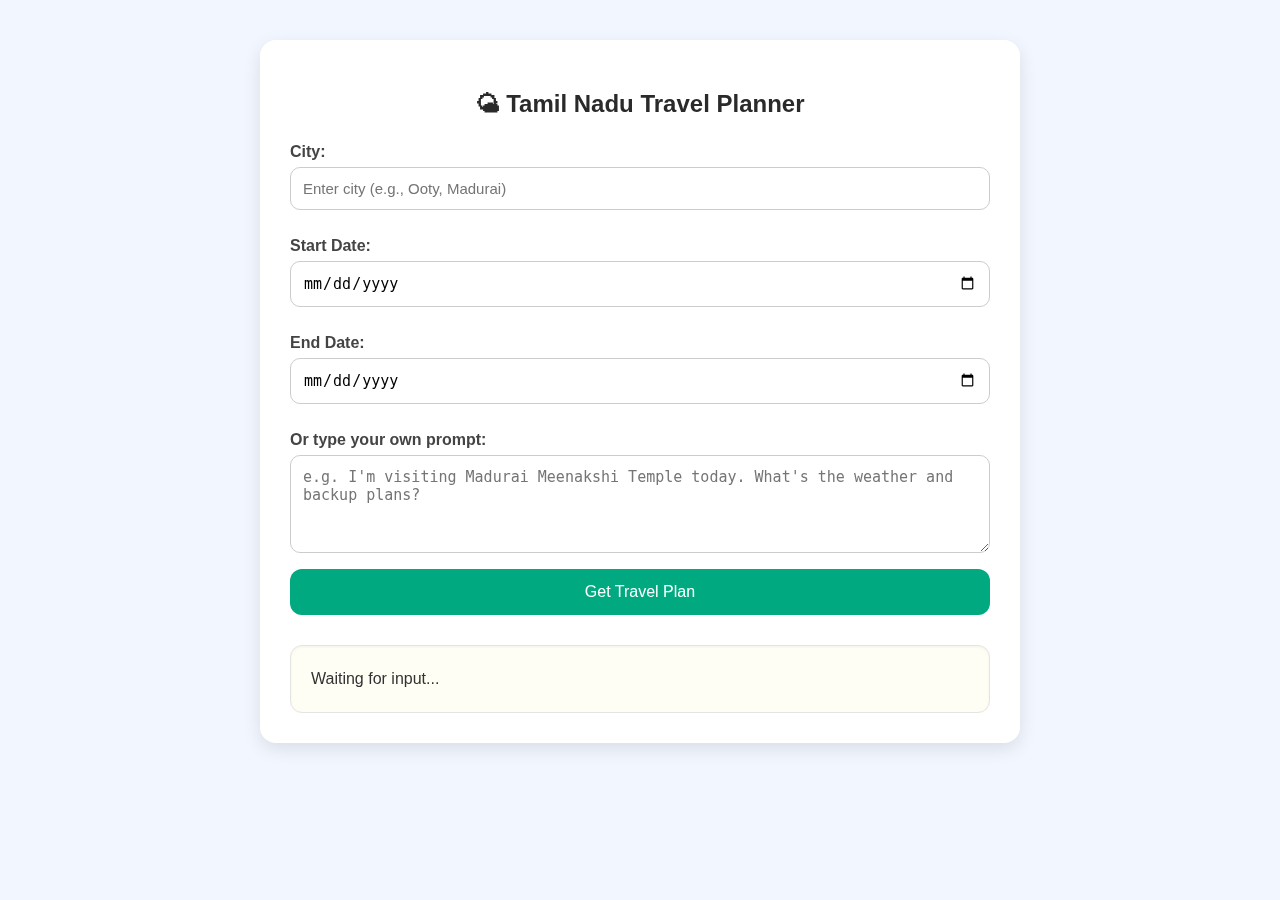
<file: ai api/index.html>
<!DOCTYPE html>
<html lang="en">
<head>
  <meta charset="UTF-8" />
  <title>☀️ Tamil Nadu Travel Planner</title>
  <link rel="stylesheet" href="style.css">
</head>
<body>

  <div class="container">
    <h2>🌤 Tamil Nadu Travel Planner</h2>

    <div class="input-section">
      <label for="cityInput">City:</label>
      <input type="text" id="cityInput" placeholder="Enter city (e.g., Ooty, Madurai)" />

      <label for="startDate">Start Date:</label>
      <input type="date" id="startDate" />

      <label for="endDate">End Date:</label>
      <input type="date" id="endDate" />

      <label for="customPrompt">Or type your own prompt:</label>
      <textarea id="customPrompt" rows="4" placeholder="e.g. I'm visiting Madurai Meenakshi Temple today. What's the weather and backup plans?"></textarea>

      <button onclick="generatePlan()">Get Travel Plan</button>
    </div>

    <div id="output" class="output-box">Waiting for input...</div>
  </div>

  <script src="k.js"></script>
</body>
</html>
</file>
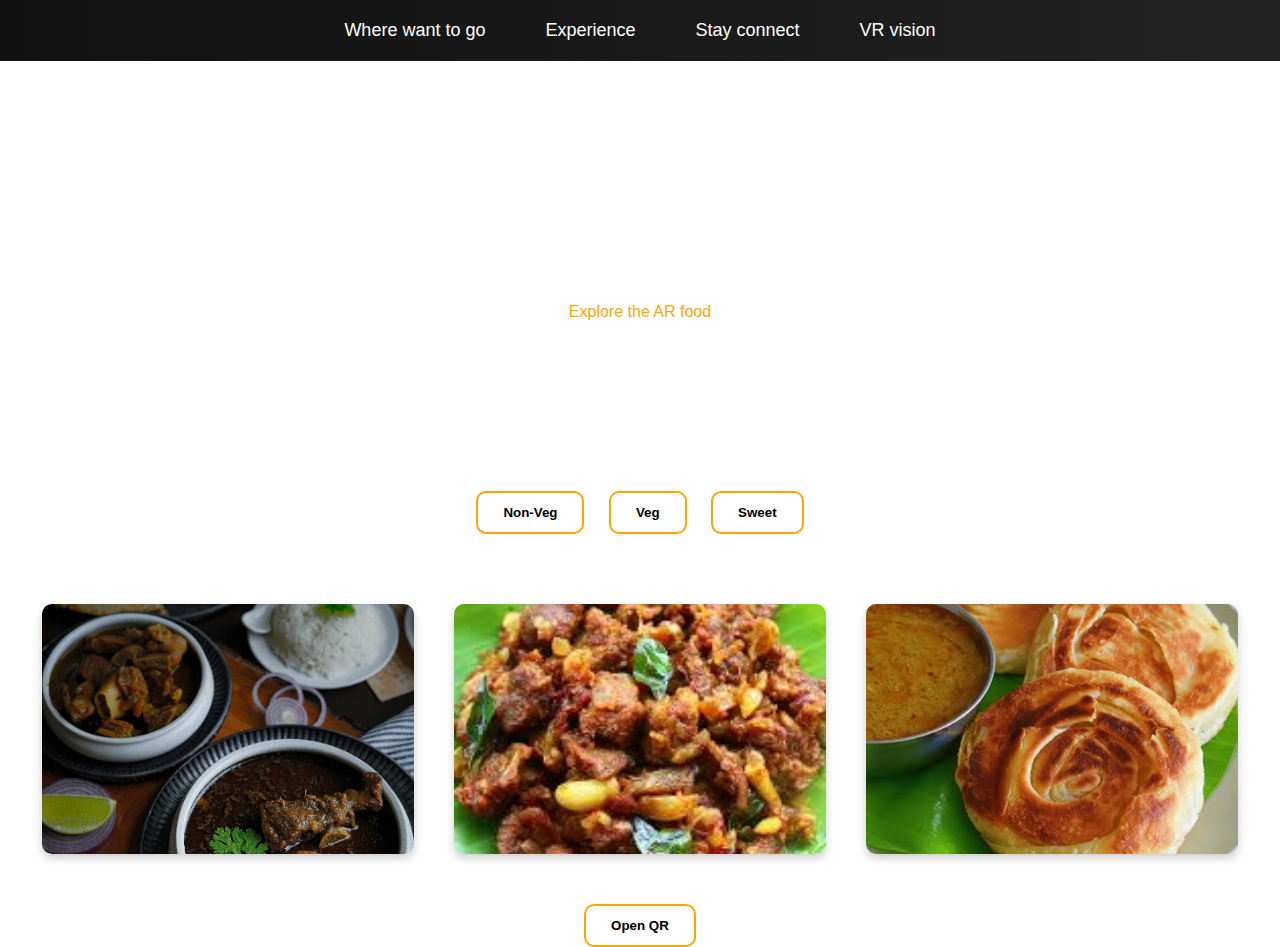
<file: AR/index.html>
<!DOCTYPE html>
<html lang="en">
<head>
  <meta charset="UTF-8" />
  <meta name="viewport" content="width=device-width, initial-scale=1.0"/>
  <title>Stay Selector</title>
  <link rel="stylesheet" href="style.css" />
</head>
<body>
  <header>
    <a href="#">Where want to go</a>
    <a href="#">Experience</a>
    <a href="#">Stay connect</a>
    <a href="#">VR vision</a>
  </header>

  <div class="hero">
    <h1>Food</h1>
    <p>Explore the AR food</p>
  </div>

  <div class="buttons">
    <button onclick="showContent('hotel')">Non-Veg</button>
    <button onclick="showContent('homestay')">Veg</button>
    <button onclick="showContent('resort')">Sweet</button>
  </div>

  <div class="image-container" id="imageContainer"><a href=""></a></div>

  <div class="qr-toggle">
    <button class="qr-button" onclick="toggleQR()">Open QR</button>
  </div>

  <div class="qr-container" id="qrContainer" style="display: none;"></div>

  <script src="script.js"></script>
</body>
</html>
</file>
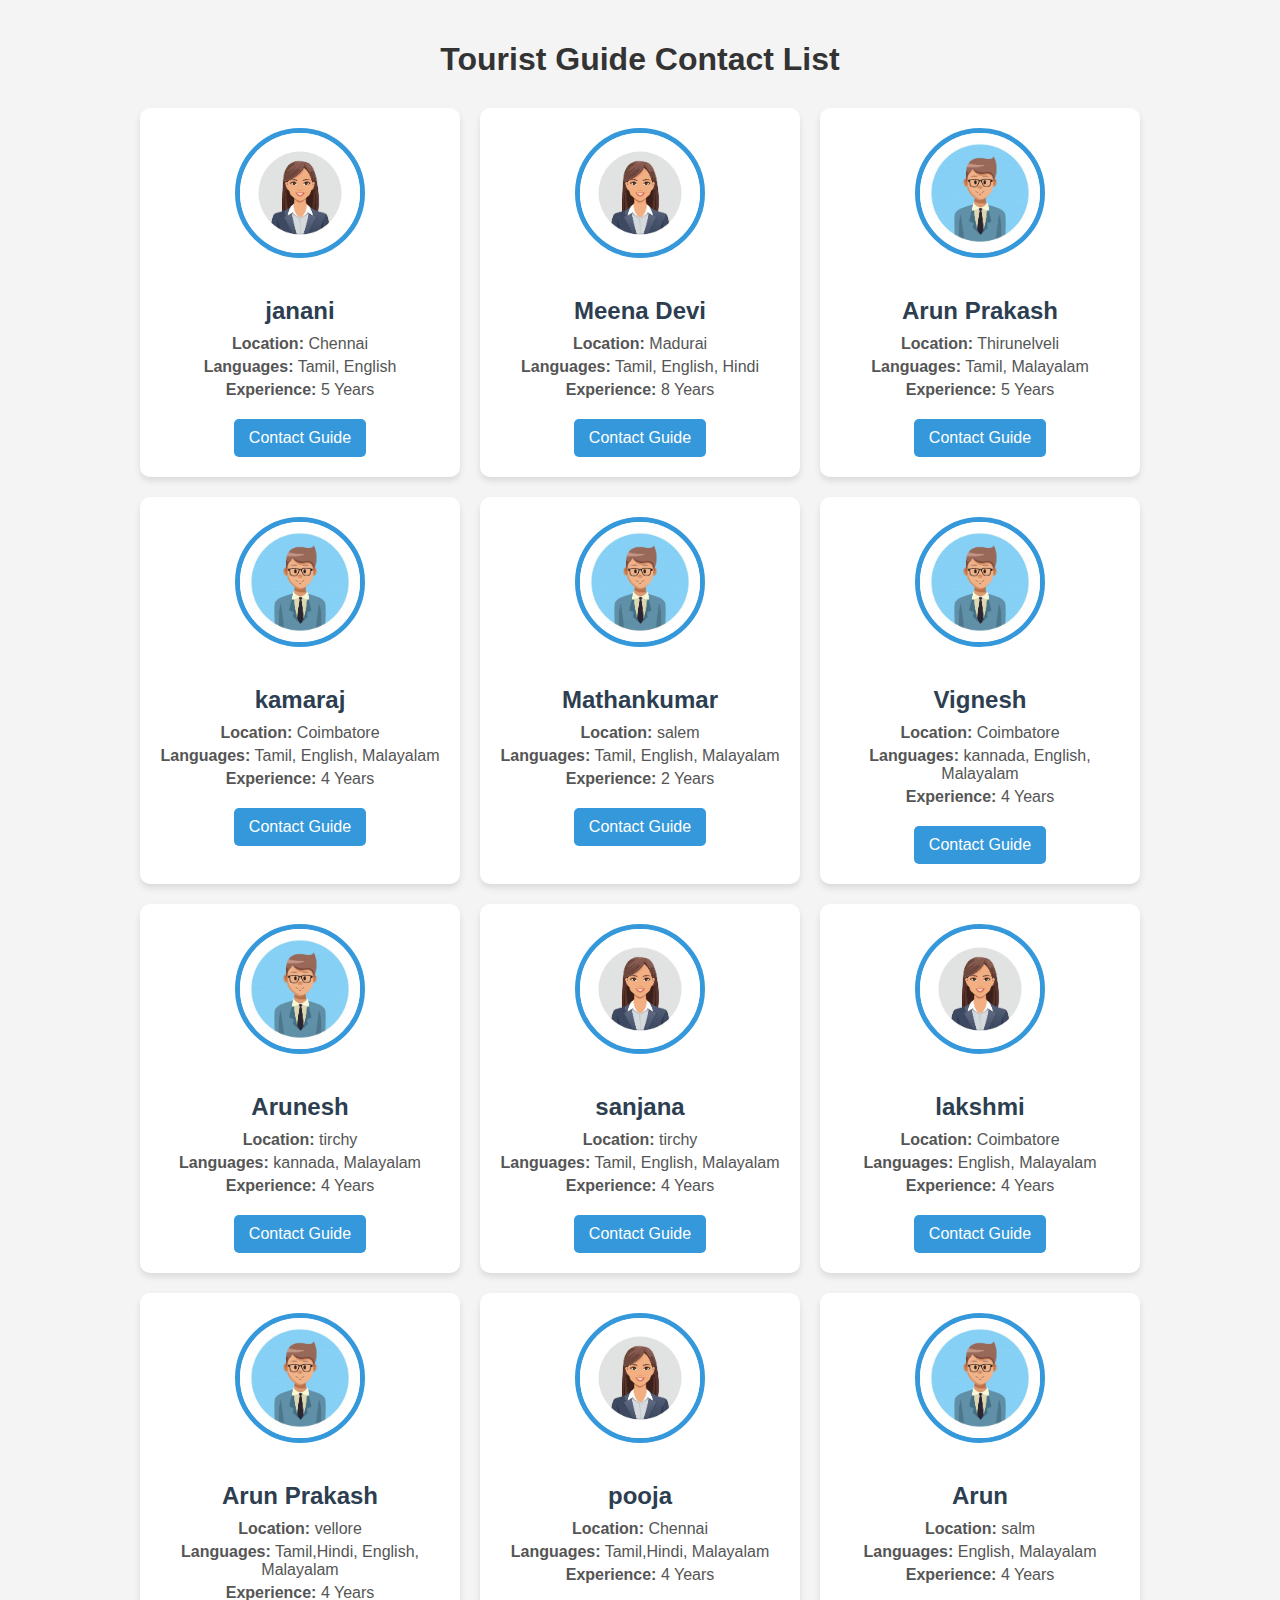
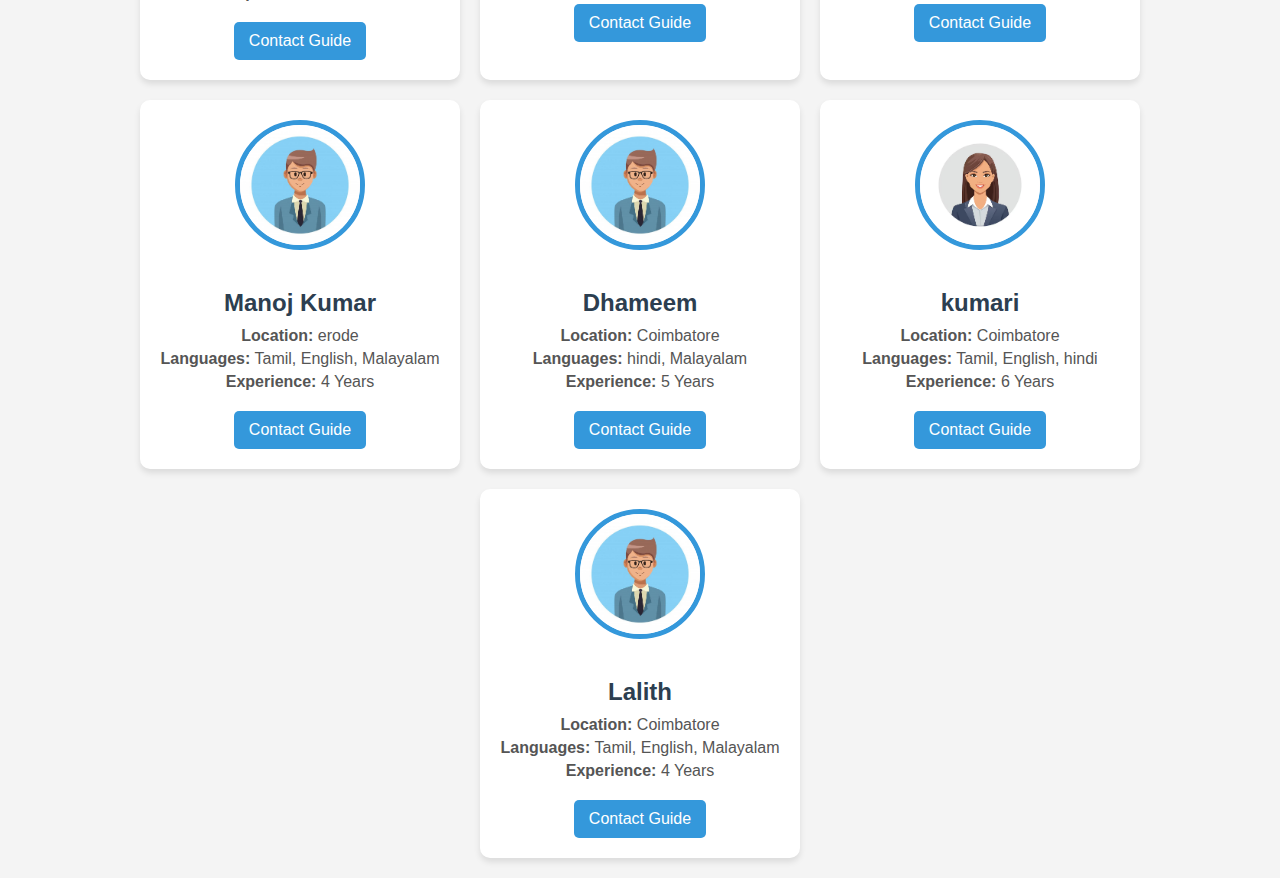
<file: guide/index.html>
<!DOCTYPE html>
<html lang="en">
<head>
    <meta charset="UTF-8">
    <meta name="viewport" content="width=device-width, initial-scale=1.0">
    <title>Guide Contact List</title>
    <link rel="stylesheet" href="style.css">
</head>
<body>

    <h1 class="title">Tourist Guide Contact List</h1>
    <div class="guide-list" id="guideList"></div>

    <script src="script.js"></script>
</body>
</html>
</file>
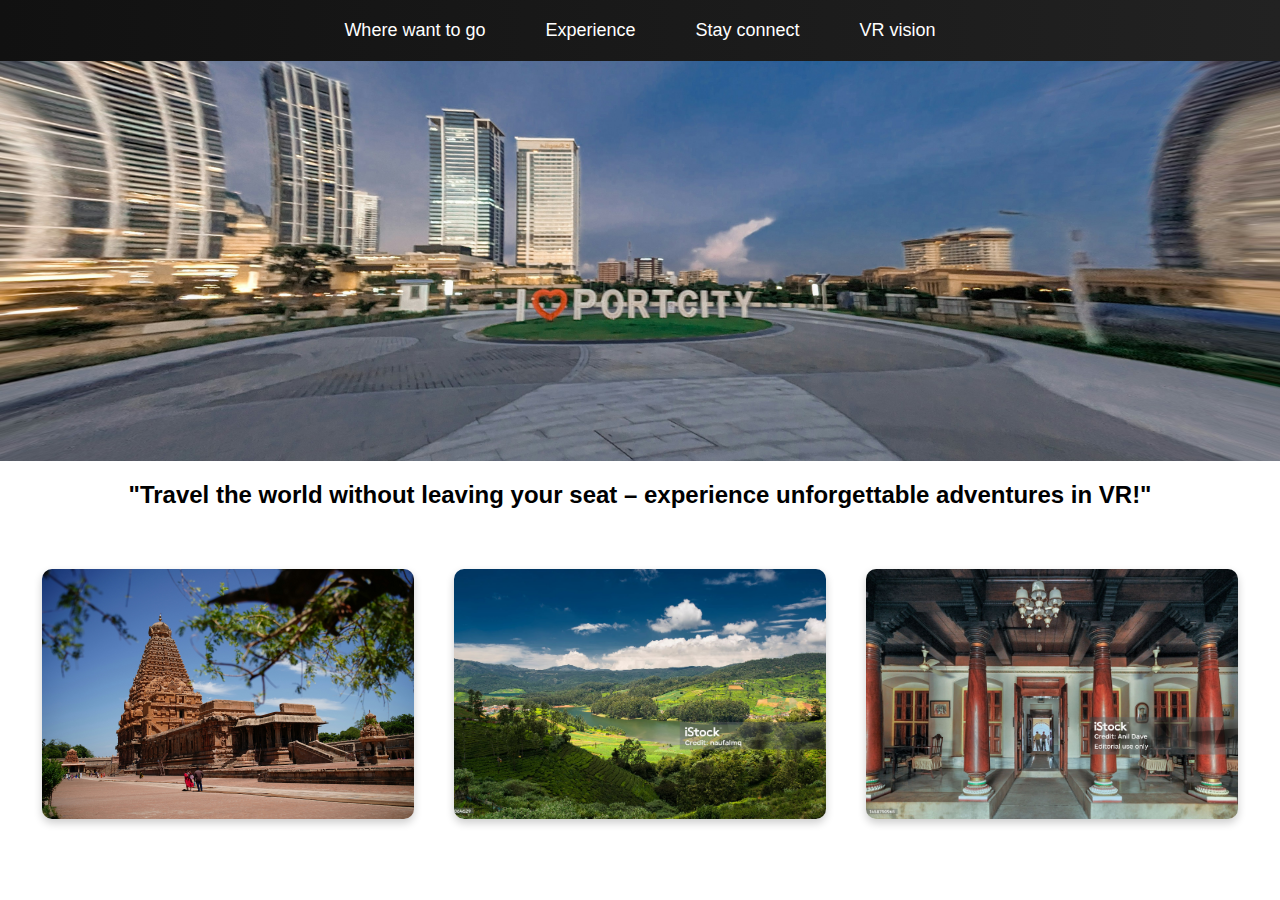
<file: VR/index.html>
<!DOCTYPE html>
<html lang="en">
<head>
  <meta charset="UTF-8" />
  <meta name="viewport" content="width=device-width, initial-scale=1.0"/>
  <title>Stay Selector</title>
  <link rel="stylesheet" href="style.css" />
</head>
<body>
  <header>
    <a href="#">Where want to go</a>
    <a href="#">Experience</a>
    <a href="#">Stay connect</a>
    <a href="#">VR vision</a>
  </header>

  <div class="hero">
    <h1></h1>
    
  </div>
  <center>
    <h2>"Travel the world without leaving your seat – experience unforgettable adventures in VR!"</h2>
   </center>
  

   <a href="../html/indexdup.html"><div class="image-container" id="imageContainer"></div></a>

  <div class="qr-container" id="qrContainer" style="display: none;"></div>

  <script src="script.js"></script>
</body>
</html>
</file>
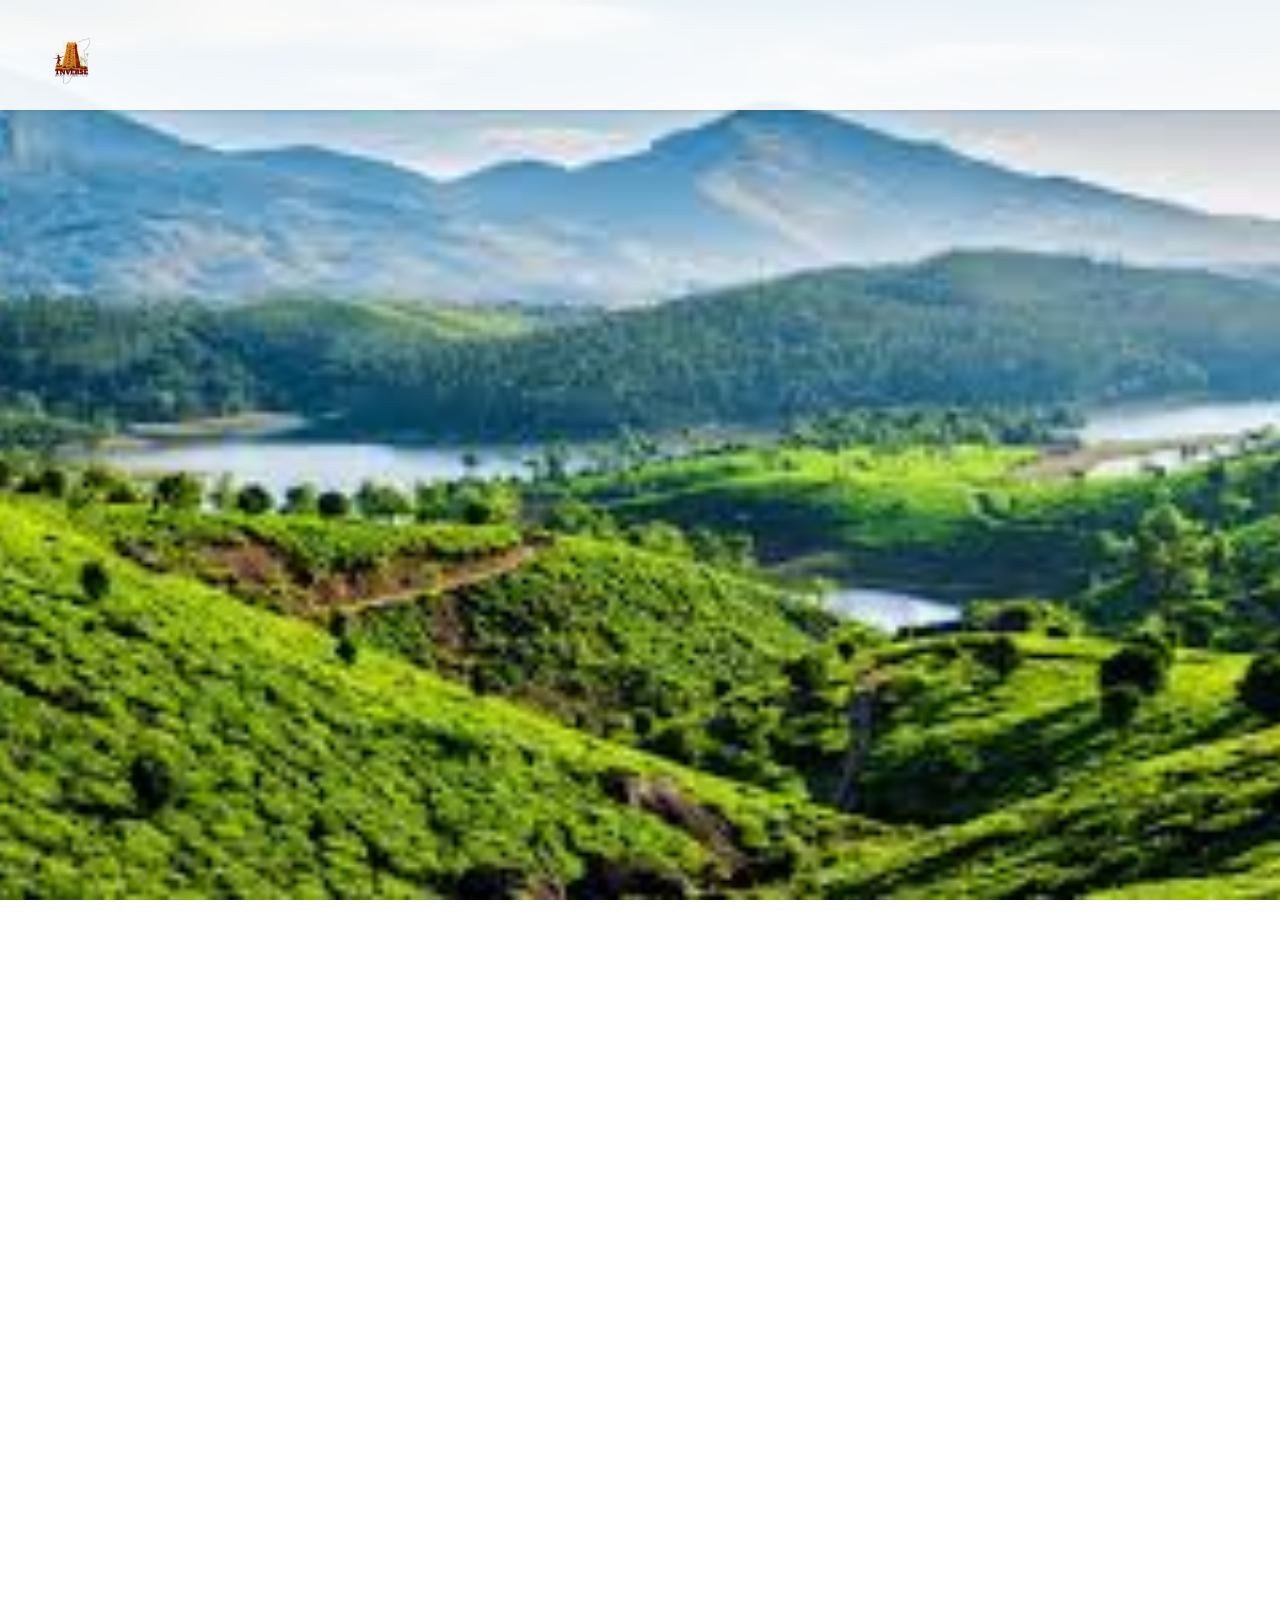
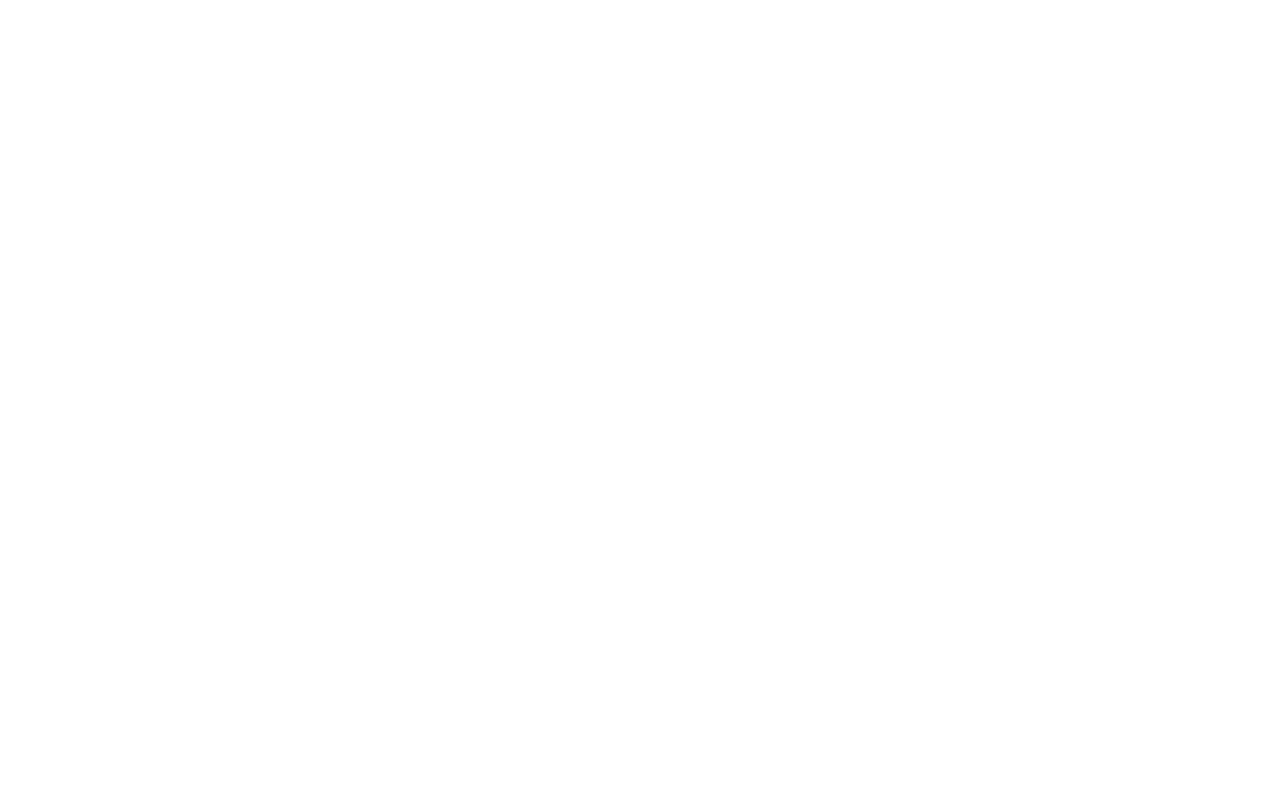
<file: hotel/book.html>
<!DOCTYPE html>
<html lang="en">
<head>
  <meta charset="UTF-8" />
  <meta name="viewport" content="width=device-width, initial-scale=1.0"/>
  <title>Hotel Listings</title>
  <link rel="stylesheet" href="style.css" />
</head>
<body>
  <header>
    <img src="img/logo.png" alt="Logo" />
  </header>

  <div class="container">

    <div class="hotel-card">
      <img src="img/christian-lambert-vmIWr0NnpCQ-unsplash.jpg" alt="Grand Vista Hotel" />
      <div class="hotel-info">
        <div class="hotel-name">Grand Vista Hotel<br> </div>
        <div class="location" style="color: blue; margin-top: 5px;">
          📍 city center
        </div>
        <div class="rating">★★★★☆ (4.5/5)</div>
        <div class="description">Located in the city center with luxurious amenities and stunning views.</div>
        <a href="booking.php" class="booking-button">Book Now</a>
      </div>
    </div>

    <div class="hotel-card">
      <img src="img/eddi-aguirre-ZAVHbpOn4Jk-unsplash.jpg" alt="Ocean Breeze Resort" />
      <div class="hotel-info">
        <div class="hotel-name">Ocean Breeze Resort</div>
        <div class="location" style="color: blue; margin-top: 5px;">
          📍 beachside
        </div>
        <div class="rating">★★★★★ (5/5)</div>
        <div class="description">Enjoy beachside relaxation with world-class service and spa facilities.</div>
        <a href="booking.php" class="booking-button">Book Now</a>
      </div>
    </div>

    <div class="hotel-card">
      <img src="img/fernando-alvarez-rodriguez-M7GddPqJowg-unsplash.jpg" alt="Mountain Retreat Lodge" />
      <div class="hotel-info">
        <div class="hotel-name">Mountain Retreat Lodge</div>
        <div class="location" style="color: blue; margin-top: 5px;">
          📍 mountains
        </div>
        <div class="rating">★★★★☆ (4.2/5)</div>
        <div class="description">Escape to the mountains with cozy rooms and nature trails nearby.</div>
        <a href="booking.php" class="booking-button">Book Now</a>
      </div>
    </div>

    <div class="hotel-card">
      <img src="img/simon-waelti-G63__2LCIyU-unsplash.jpg" alt="Urban Comfort Inn" />
      <div class="hotel-info">
        <div class="hotel-name">Urban Comfort Inn</div>
        <div class="location" style="color: blue; margin-top: 5px;">
          📍 near public transport
        </div>
        <div class="rating">★★★☆☆ (3.8/5)</div>
        <div class="description">Affordable and comfortable stay near public transport and shopping centers.</div>
        <a href="booking.php" class="booking-button">Book Now</a>
      </div>
    </div>

    <div class="hotel-card">
      <img src="img/sasha-kaunas-xEaAoizNFV8-unsplash.jpg" alt="Lakeside Palace Hotel" />
      <div class="hotel-info">
        <div class="hotel-name">Hotel Tamilnadu</div>
        <div class="location" style="color: blue; margin-top: 5px;">
          📍 lake views
        </div>
        <div class="rating">★★★★☆ (4.6/5)</div>
        <div class="description">Elegant hotel with lake views, fine dining, and exclusive suites.</div>
        <a href="booking.php" class="booking-button">Book Now</a>
      </div>
    </div>
    <div class="hotel-card">
      <img src="img/sasha-kaunas-xEaAoizNFV8-unsplash.jpg" alt="Lakeside Palace Hotel" />
      <div class="hotel-info">
        <div class="hotel-name">Lakeside Palace Hotel</div>
        <div class="location" style="color: blue; margin-top: 5px;">
          📍 lake views
        </div>
        <div class="rating">★★★★☆ (4.6/5)</div>
        <div class="description">Elegant hotel with lake views, fine dining, and exclusive suites.</div>
        <a href="booking.php" class="booking-button">Book Now</a>
      </div>
    </div>
    <div class="hotel-card">
      <img src="img/eddi-aguirre-ZAVHbpOn4Jk-unsplash.jpg" alt="Lakeside Palace Hotel" />
      <div class="hotel-info">
        <div class="hotel-name">Lakeside Palace Hotel</div>
        <div class="location" style="color: blue; margin-top: 5px;">
          📍 lake views
        </div>
        <div class="rating">★★★★☆ (4.6/5)</div>
        <div class="description">Elegant hotel with lake views, fine dining, and exclusive suites.</div>
        <a href="booking.php" class="booking-button">Book Now</a>
      </div>
    </div>
    <div class="hotel-card">
      <img src="img/eddi-aguirre-ZAVHbpOn4Jk-unsplash.jpg" alt="Lakeside Palace Hotel" />
      <div class="hotel-info">
        <div class="hotel-name">Lakeside Palace Hotel</div>
        <div class="location" style="color: blue; margin-top: 5px;">
          📍 lake views
        </div>
        <div class="rating">★★★★☆ (4.6/5)</div>
        <div class="description">Elegant hotel with lake views, fine dining, and exclusive suites.</div>
        <a href="booking.php" class="booking-button">Book Now</a>
      </div>
    </div>
    
    
    


  </div>
</body>
</html>
</file>
<file: ai api/style.css>
/* style.css */

body {
    font-family: 'Segoe UI', Tahoma, Geneva, Verdana, sans-serif;
    background: #f2f7ff;
    margin: 0;
    padding: 0;
  }
  
  .container {
    max-width: 700px;
    margin: 40px auto;
    padding: 30px;
    background: #ffffff;
    border-radius: 16px;
    box-shadow: 0 6px 18px rgba(0, 0, 0, 0.1);
  }
  
  h2 {
    text-align: center;
    color: #2a2a2a;
    margin-bottom: 25px;
  }
  
  .input-section label {
    display: block;
    font-weight: bold;
    margin-top: 15px;
    color: #444;
  }
  
  .input-section input,
  .input-section textarea {
    width: 100%;
    padding: 12px;
    margin-top: 6px;
    margin-bottom: 12px;
    border: 1px solid #ccc;
    border-radius: 10px;
    font-size: 15px;
    box-sizing: border-box;
  }
  
  .input-section textarea {
    resize: vertical;
  }
  
  .input-section button {
    background-color: #00a97f;
    color: white;
    border: none;
    padding: 14px;
    border-radius: 12px;
    font-size: 16px;
    width: 100%;
    cursor: pointer;
    transition: background-color 0.3s ease;
  }
  
  .input-section button:hover {
    background-color: #008f6b;
  }
  
  .output-box {
    background-color: #fffef4;
    border: 1px solid #e4e4e4;
    border-radius: 12px;
    padding: 20px;
    margin-top: 30px;
    color: #333;
    font-size: 16px;
    line-height: 1.6;
    white-space: pre-wrap;
    box-shadow: inset 0 1px 3px rgba(0, 0, 0, 0.05);
  }
</file>
<file: AR/style.css>
body {
    margin: 0;
    font-family: 'Segoe UI', sans-serif;
    background-color: white;
    color: black;
  }
  
  header {
    background: linear-gradient(to right, #111, #222);
    padding: 20px 0;
    display: flex;
    justify-content: center;
    gap: 60px;
    font-size: 18px;
  }
  
  header a {
    text-decoration: none;
    color: white;
    transition: color 0.3s;
  }
  
  header a:hover {
    color: orange;
  }
  
  .hero {
    background-image: url('https://images.unsplash.com/photo-1600585154340-be6161a56a0c');
    background-size: cover;
    background-position: center;
    height: 400px;
    display: flex;
    align-items: center;
    justify-content: center;
    flex-direction: column;
    text-align: center;
    color: white;
  }
  
  .hero h1 {
    font-size: 50px;
    font-weight: bold;
    margin-bottom: 10px;
  }
  
  .hero p {
    font-size: 16px;
    color: orange;
  }
  
  .buttons {
    margin: 30px 0;
    text-align: center;
  }
  
  .buttons button,
  .qr-button {
    padding: 12px 25px;
    margin: 0 10px;
    border: 2px solid orange;
    border-radius: 10px;
    background: white;
    font-weight: bold;
    cursor: pointer;
    transition: all 0.3s ease;
  }
  
  .buttons button:hover,
  .qr-button:hover {
    background-color: orange;
    color: white;
  }
  
  .image-container,
  .qr-container {
    display: flex;
    justify-content: center;
    align-items: center;
    gap: 40px;
    padding: 40px 20px;
    flex-wrap: wrap;
  }
  
  .image-container img {
    width: 30%;
    max-width: 400px;
    height: 250px;
    object-fit: cover;
    border-radius: 10px;
    box-shadow: 0 4px 8px rgba(0, 0, 0, 0.2);
  }
  
  .qr-container img {
    width: 120px;
    height: 120px;
    margin: 0 20px;
    object-fit: cover;
    border-radius: 10px;
    box-shadow: 0 4px 8px rgba(0, 0, 0, 0.2);
  }
  
  .qr-toggle {
    text-align: center;
    margin-top: 10px;
  }
  
  @media (max-width: 900px) {
    .image-container img,
    .qr-container img {
      width: 90%;
      height: auto;
      margin-bottom: 20px;
    }
  
    .qr-container {
      flex-direction: column;
    }
  }
</file>
<file: guide/style.css>
body {
    font-family: Arial, sans-serif;
    background-color: #f4f4f4;
    margin: 0;
    padding: 20px;
}

.title {
    text-align: center;
    color: #333;
    margin-bottom: 30px;
}

.guide-list {
    display: flex;
    flex-wrap: wrap;
    justify-content: center;
    gap: 20px;
}

.guide-card {
    background-color: #fff;
    border-radius: 10px;
    padding: 20px;
    width: 280px;
    text-align: center;
    box-shadow: 0 4px 6px rgba(0,0,0,0.1);
    transition: transform 0.3s;
}

.guide-card:hover {
    transform: translateY(-5px);
}

.guide-image {
    width: 120px;
    height: 120px;
    border-radius: 50%;
    object-fit: cover;
    margin-bottom: 15px;
    border: 5px solid #3498db;
}

.guide-card h2 {
    color: #2c3e50;
    margin-bottom: 10px;
}

.guide-card p {
    color: #555;
    margin: 5px 0;
}

.contact-btn {
    display: inline-block;
    margin-top: 15px;
    padding: 10px 15px;
    background-color: #3498db;
    color: #fff;
    text-decoration: none;
    border-radius: 5px;
    transition: background 0.3s;
}

.contact-btn:hover {
    background-color: #2980b9;
}
</file>
<file: VR/style.css>
body {
    margin: 0;
    font-family: 'Segoe UI', sans-serif;
    background-color: white;
    color: black;
  }
  
  header {
    background: linear-gradient(to right, #111, #222);
    padding: 20px 0;
    display: flex;
    justify-content: center;
    gap: 60px;
    font-size: 18px;
  }
  
  header a {
    text-decoration: none;
    color: white;
    transition: color 0.3s;
  }
  
  header a:hover {
    color: orange;
  }
  
  .hero {
    background-image: url('nawoda-de-silva-z3Ze1vy_fSw-unsplash.jpg');
    background-size: cover;
    background-position: center;
    height: 400px;
    display: flex;
    align-items: center;
    justify-content: center;
    flex-direction: column;
    text-align: center;
    color: orange;
  }
  
  .hero h1 {
    font-size: 50px;
    font-weight: bold;
    margin-bottom: 10px;
  }
  
  .hero p {
    font-size: 16px;
    color: orange;
  }
  
  .buttons {
    margin: 30px 0;
    text-align: center;
  }
  
  .buttons button,
  .qr-button {
    padding: 12px 25px;
    margin: 0 10px;
    border: 2px solid orange;
    border-radius: 10px;
    background: white;
    font-weight: bold;
    cursor: pointer;
    transition: all 0.3s ease;
  }
  
  .buttons button:hover,
  .qr-button:hover {
    background-color: orange;
    color: white;
  }
  
  .image-container,
  .qr-container {
    display: flex;
    justify-content: center;
    align-items: center;
    gap: 40px;
    padding: 40px 20px;
    flex-wrap: wrap;
  }
  
  .image-container img {
    width: 30%;
    max-width: 400px;
    height: 250px;
    object-fit: cover;
    border-radius: 10px;
    box-shadow: 0 4px 8px rgba(0, 0, 0, 0.2);
  }
  
  .qr-container img {
    width: 120px;
    height: 120px;
    margin: 0 20px;
    object-fit: cover;
    border-radius: 10px;
    box-shadow: 0 4px 8px rgba(0, 0, 0, 0.2);
  }
  
  .qr-toggle {
    text-align: center;
    margin-top: 10px;
  }
  
  @media (max-width: 900px) {
    .image-container img,
    .qr-container img {
      width: 90%;
      height: auto;
      margin-bottom: 20px;
    }
  
    .qr-container {
      flex-direction: column;
    }
  }
</file>
<file: hotel/style.css>
body {
    font-family: Arial, sans-serif;
    background: url('img/ooty.jpeg') no-repeat center center fixed;
    background-size: cover;
    margin: 0;
    padding: 0;
  }
  
  header {
    background: rgba(255, 255, 255, 0.9);
    padding: 15px 30px;
    display: flex;
    justify-content: flex-start;
    align-items: center;
    box-shadow: 0 2px 4px rgba(0,0,0,0.1);
  }
  
  header img {
    height: 80px;
  }
  
  .container {
    max-width: 1200px;
    margin: 50px auto;
    padding: 20px;
    background-color: rgba(255, 255, 255, 0.95);
    border-radius: 10px;
    animation: popIn 0.8s ease-out forwards;
    transform: scale(0.9);
    opacity: 0;
  }
  
  @keyframes popIn {
    to {
      transform: scale(1);
      opacity: 1;
    }
  }
  
  .hotel-card {
    background: #fff;
    margin-bottom: 30px;
    padding: 20px;
    border-radius: 10px;
    box-shadow: 0 2px 10px rgba(0,0,0,0.1);
    display: flex;
    align-items: flex-start;
    opacity: 0;
    transform: translateY(30px);
    animation: fadeInUpCard 0.6s ease forwards;
  }
  
  .hotel-card:nth-child(1) { animation-delay: 0.2s; }
  .hotel-card:nth-child(2) { animation-delay: 0.4s; }
  .hotel-card:nth-child(3) { animation-delay: 0.6s; }
  .hotel-card:nth-child(4) { animation-delay: 0.8s; }
  .hotel-card:nth-child(5) { animation-delay: 1s; }
  
  @keyframes fadeInUpCard {
    to {
      opacity: 1;
      transform: translateY(0);
    }
  }
  
  .hotel-card img {
    width: 300px;
    height: 200px;
    object-fit: cover;
    border-radius: 10px;
    margin-right: 20px;
  }
  
  .hotel-info {
    flex: 1;
  }
  
  .hotel-name {
    font-size: 1.5em;
    margin-bottom: 10px;
  }
  
  .rating {
    color: #f39c12;
    margin-bottom: 10px;
  }
  
  .description {
    font-size: 1em;
    margin-bottom: 20px;
  }
  
  .booking-button {
    background-color: #3498db;
    color: white;
    padding: 10px 20px;
    text-decoration: none;
    border-radius: 5px;
    font-size: 1em;
    transition: background-color 0.3s;
  }
  
  .booking-button:hover {
    background-color: #2980b9;
  }
</file>
